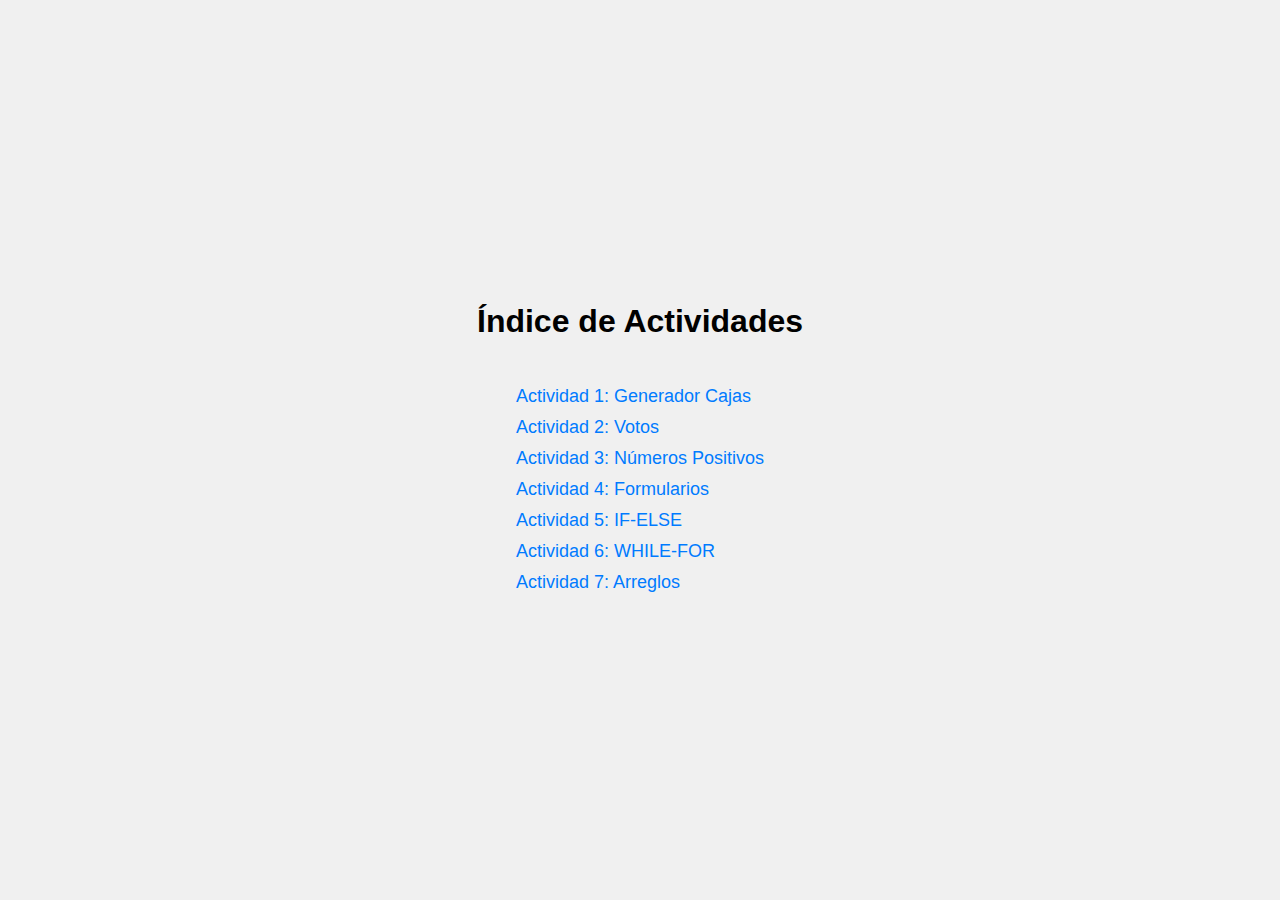
<file: index.html>
<!DOCTYPE html>
<html lang="es">
<head>
    <meta charset="UTF-8">
    <meta name="viewport" content="width=device-width, initial-scale=1.0">
    <title>Índice de Actividades</title>
    <link rel="stylesheet" href="CSS/Estilo.css">
</head>
<body>
    <h1>Índice de Actividades</h1>
    <ul class="activity-list">
        <li><a href="./HTML/cajas.html">Actividad 1: Generador Cajas</a></li>
        <li><a href="./HTML/votos.html">Actividad 2: Votos</a></li>
        <li><a href="./HTML/numeros.html">Actividad 3: Números Positivos</a></li>
        <li><a href="./HTML/formulario.html">Actividad 4: Formularios</a></li>
        <li><a href="./HTML/if-else.html">Actividad 5: IF-ELSE</a></li>
        <li><a href="./HTML/while-for.html">Actividad 6: WHILE-FOR</a></li>
        <li><a href="./HTML/arreglos.html">Actividad 7: Arreglos</a></li>
    </ul>
</body>
</html>
</file>
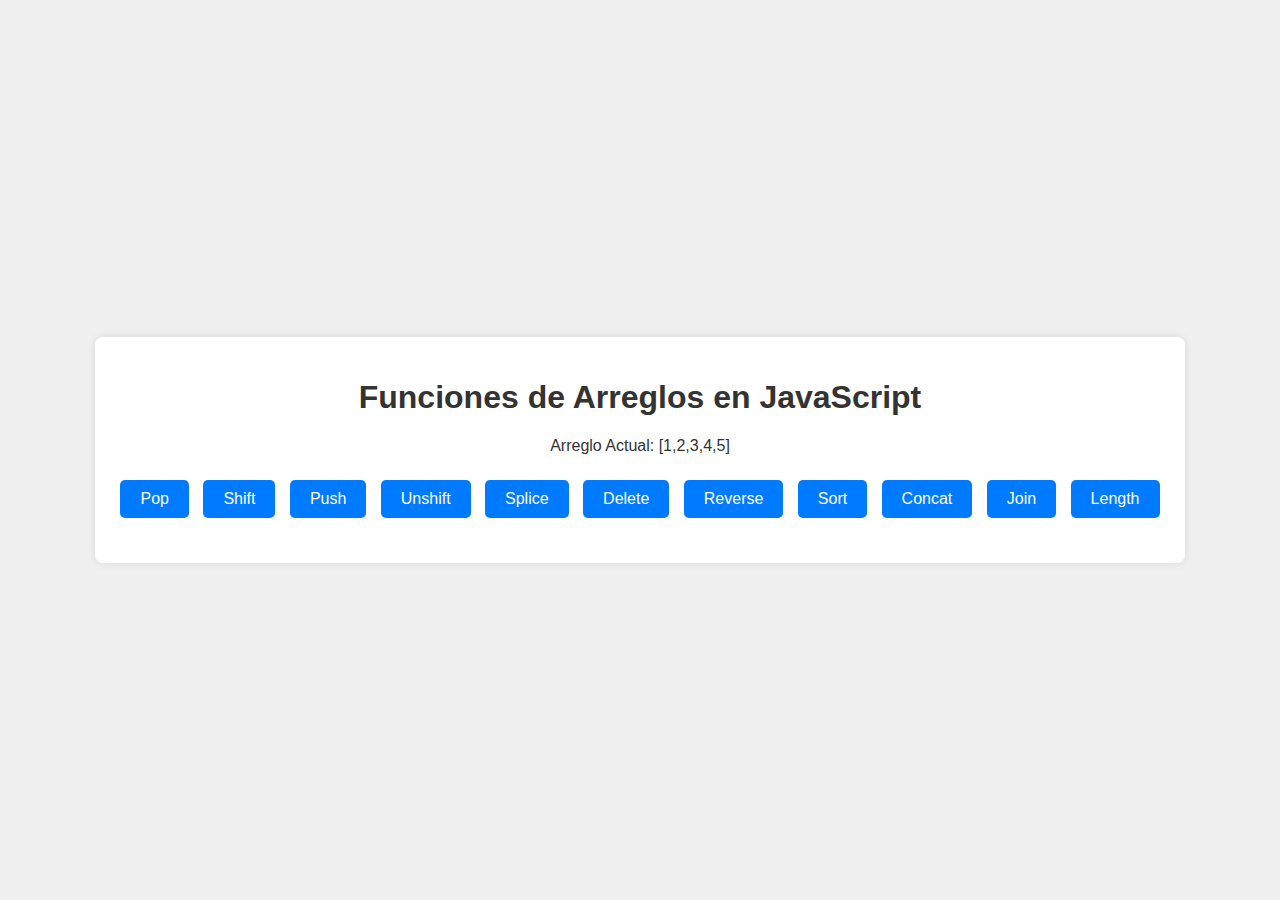
<file: HTML/arreglos.html>
<!DOCTYPE html>
<html lang="es">
<head>
    <meta charset="UTF-8">
    <meta name="viewport" content="width=device-width, initial-scale=1.0">
    <title>Funciones de Arreglos</title>
    <link rel="stylesheet" href="../CSS/Estilo7.css">
</head>
<body>
    <div class="container">
        <h1>Funciones de Arreglos en JavaScript</h1>
        <div class="array-display">
            <p>Arreglo Actual: <span id="array-display">[1, 2, 3, 4, 5]</span></p>
        </div>
        <div class="buttons">
            <button onclick="pop()">Pop</button>
            <button onclick="shift()">Shift</button>
            <button onclick="push()">Push</button>
            <button onclick="unshift()">Unshift</button>
            <button onclick="splice()">Splice</button>
            <button onclick="deleteElement()">Delete</button>
            <button onclick="reverse()">Reverse</button>
            <button onclick="sortArray()">Sort</button>
            <button onclick="concat()">Concat</button>
            <button onclick="join()">Join</button>
            <button onclick="getLength()">Length</button>
        </div>
        <p id="result"></p>
    </div>
    <script src="../JS/funcion7.js"></script>
</body>
</html>
</file>
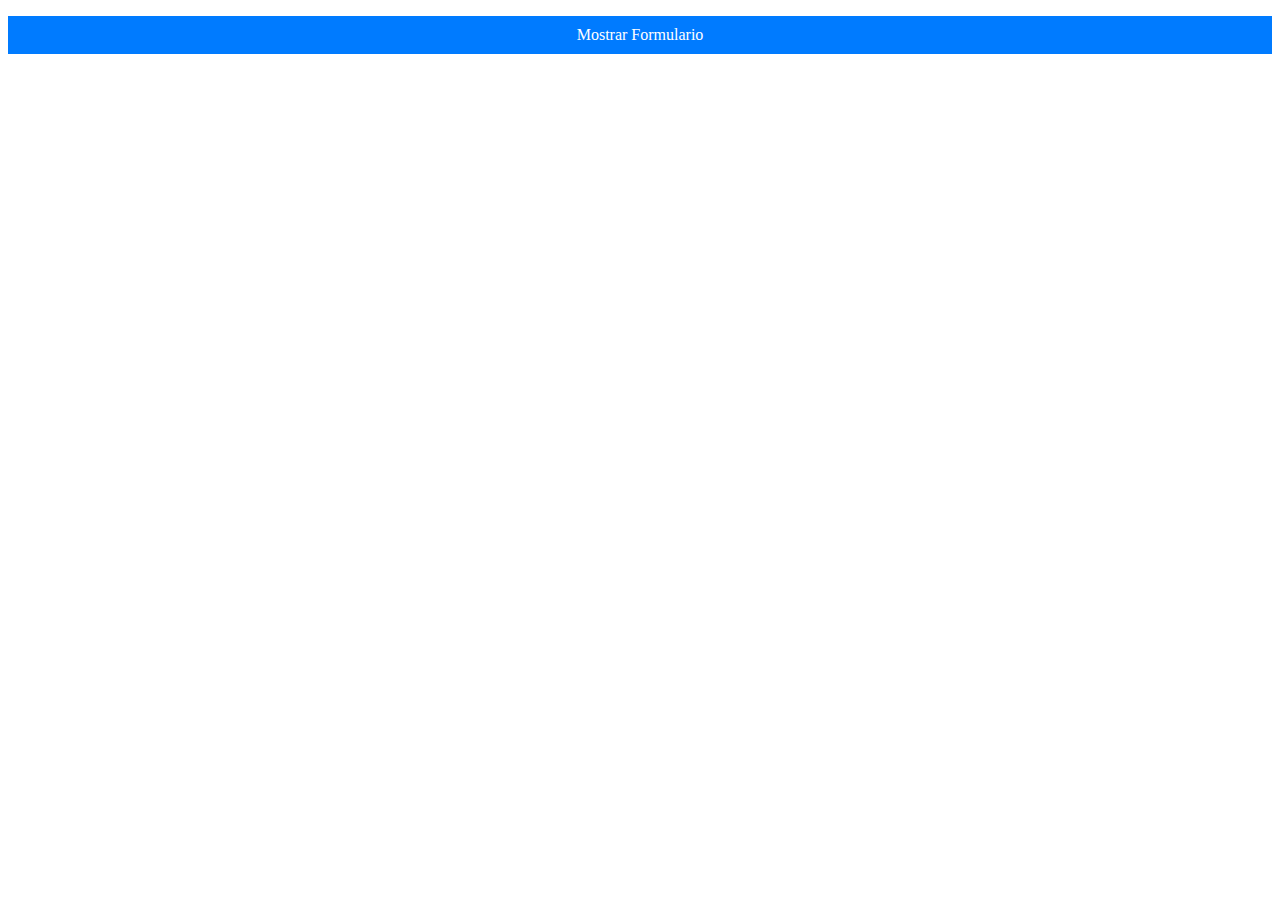
<file: HTML/formulario.html>
<!DOCTYPE html>
<html lang="es">
<head>
    <meta charset="UTF-8">
    <meta name="viewport" content="width=device-width, initial-scale=1.0">
    <title>Mostrar y Ocultar Formulario</title>
    <link rel="stylesheet" href="../CSS/Estilo4.css">
</head>
<body>
    <nav>
        <ul>
            <li><a href="#" id="toggleForm">Mostrar Formulario</a></li>
        </ul>
    </nav>

    <div id="loginForm" class="hidden">
        <h2>Formulario de Ingreso</h2>
        <form>
            <label for="username">Nombre de Usuario:</label>
            <input type="text" id="username" name="username" required>
            <br>
            <label for="password">Contraseña:</label>
            <input type="password" id="password" name="password" required>
            <br>
            <button type="submit">Ingresar</button>
        </form>
    </div>

    <script src="../JS/funcion4.js"></script>
</body>
</html>
</file>
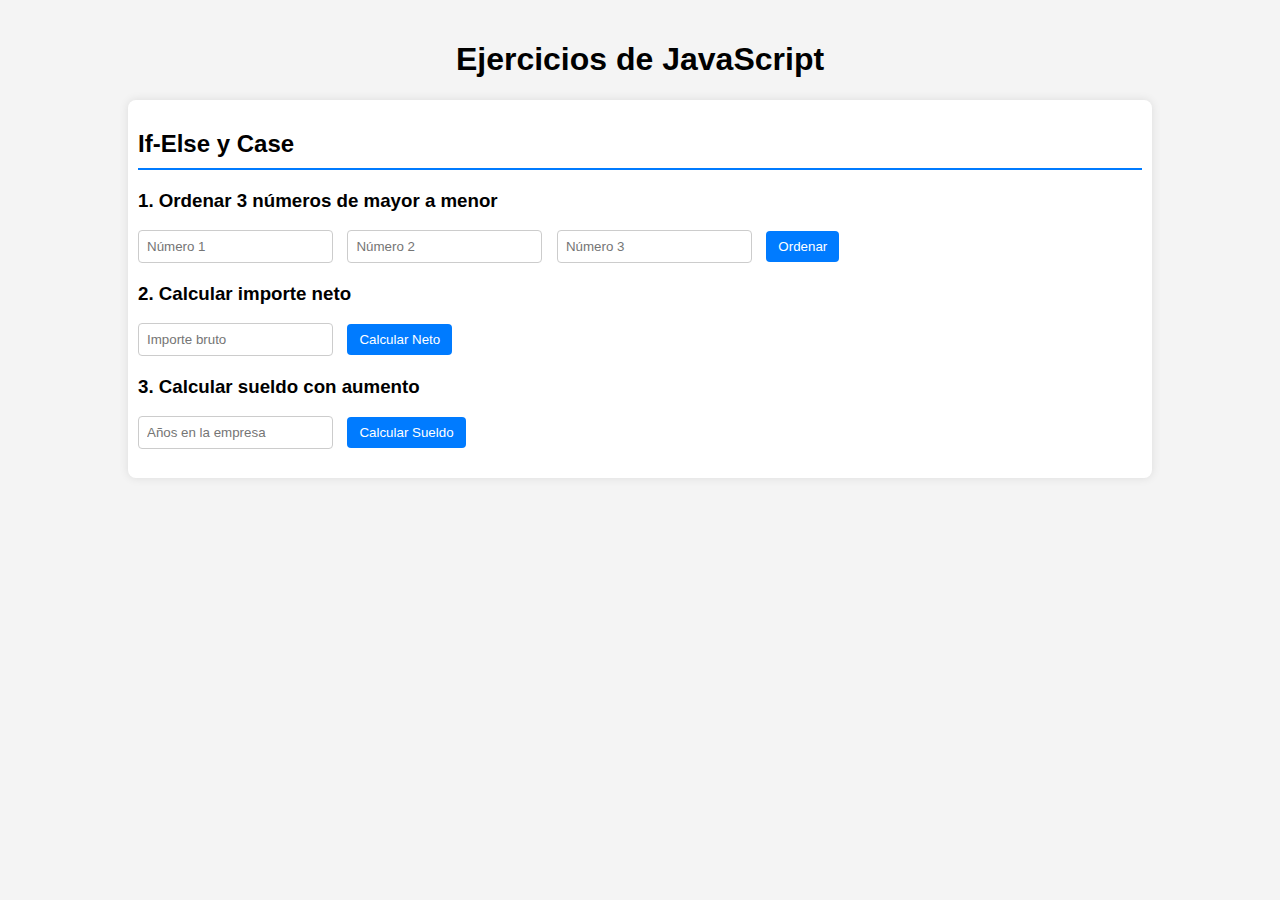
<file: HTML/if-else.html>
<!DOCTYPE html>
<html lang="es">
<head>
    <meta charset="UTF-8">
    <meta name="viewport" content="width=device-width, initial-scale=1.0">
    <title>Ejercicios IF-ELSE</title>
    <link rel="stylesheet" href="../CSS/Estilo5.css">
</head>
<body>
    <div class="container">
        <h1>Ejercicios de JavaScript</h1>

        <!-- If-Else y Case -->
        <section id="if-else">
            <h2>If-Else y Case</h2>
            <div>
                <h3>1. Ordenar 3 números de mayor a menor</h3>
                <input type="number" id="num1" placeholder="Número 1">
                <input type="number" id="num2" placeholder="Número 2">
                <input type="number" id="num3" placeholder="Número 3">
                <button onclick="ordenarNumeros()">Ordenar</button>
                <p id="resultadoOrdenar"></p>
            </div>

            <div>
                <h3>2. Calcular importe neto</h3>
                <input type="number" id="importe" placeholder="Importe bruto">
                <button onclick="calcularNeto()">Calcular Neto</button>
                <p id="resultadoNeto"></p>
            </div>

            <div>
                <h3>3. Calcular sueldo con aumento</h3>
                <input type="number" id="anos" placeholder="Años en la empresa">
                <button onclick="calcularSueldo()">Calcular Sueldo</button>
                <p id="resultadoSueldo"></p>
            </div>
        </section>

    <script src="../JS/funcion5.js"></script>
</body>
</html>
</file>
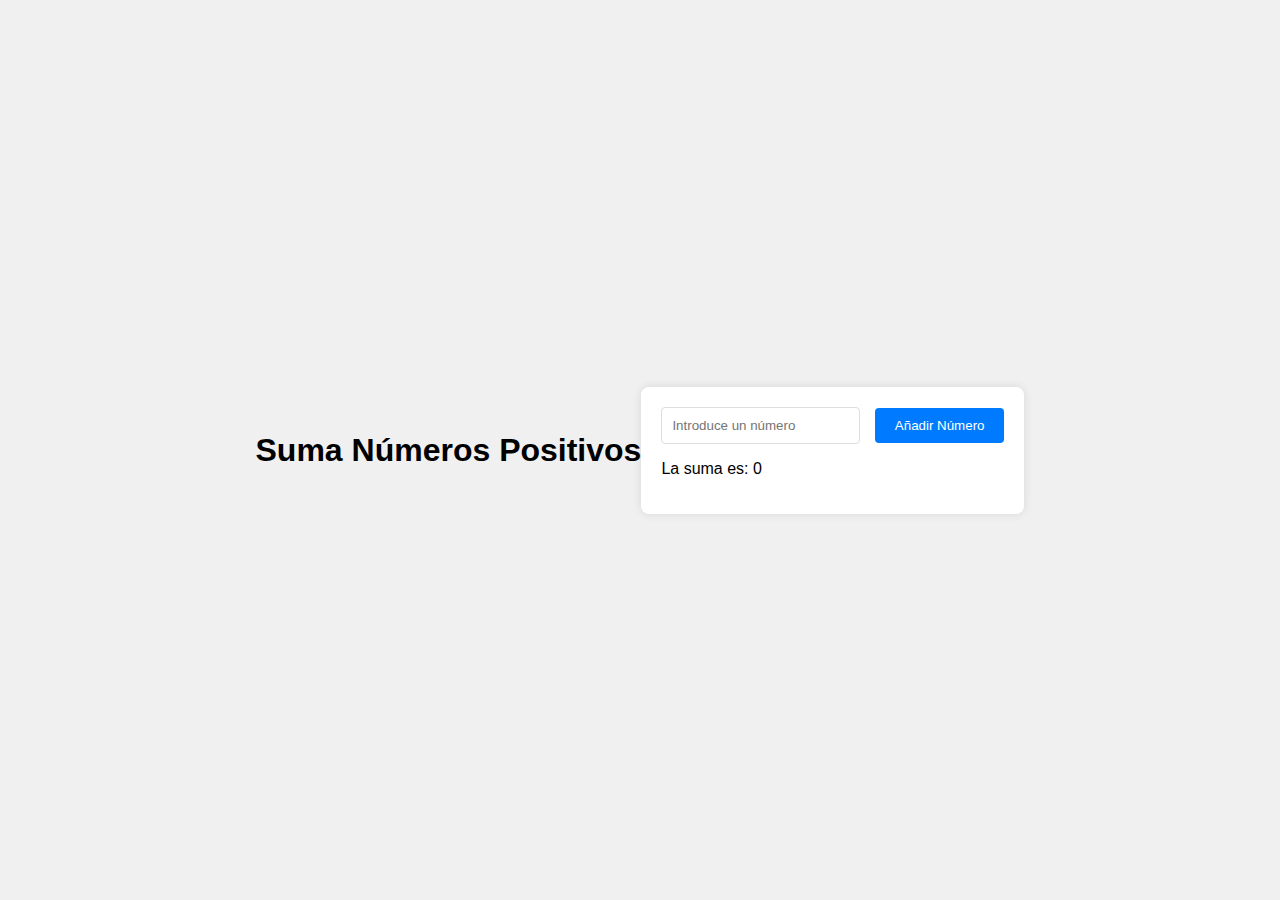
<file: HTML/numeros.html>
<!DOCTYPE html>
<html lang="es">
<head>
    <meta charset="UTF-8">
    <meta name="viewport" content="width=device-width, initial-scale=1.0">
    <title>Suma Números Positivos</title>
    <link rel="stylesheet" href="../CSS/Estilo3.css">
</head>
<body>
    <h1>Suma Números Positivos</h1>
    <div class="container">
        <input type="number" id="numero" placeholder="Introduce un número">
        <button onclick="sumarNumeros()">Añadir Número</button>
        <p id="resultado">La suma es: 0</p>
    </div>
    <script src="../JS/funcion3.js"></script>
</body>
</html>
</file>
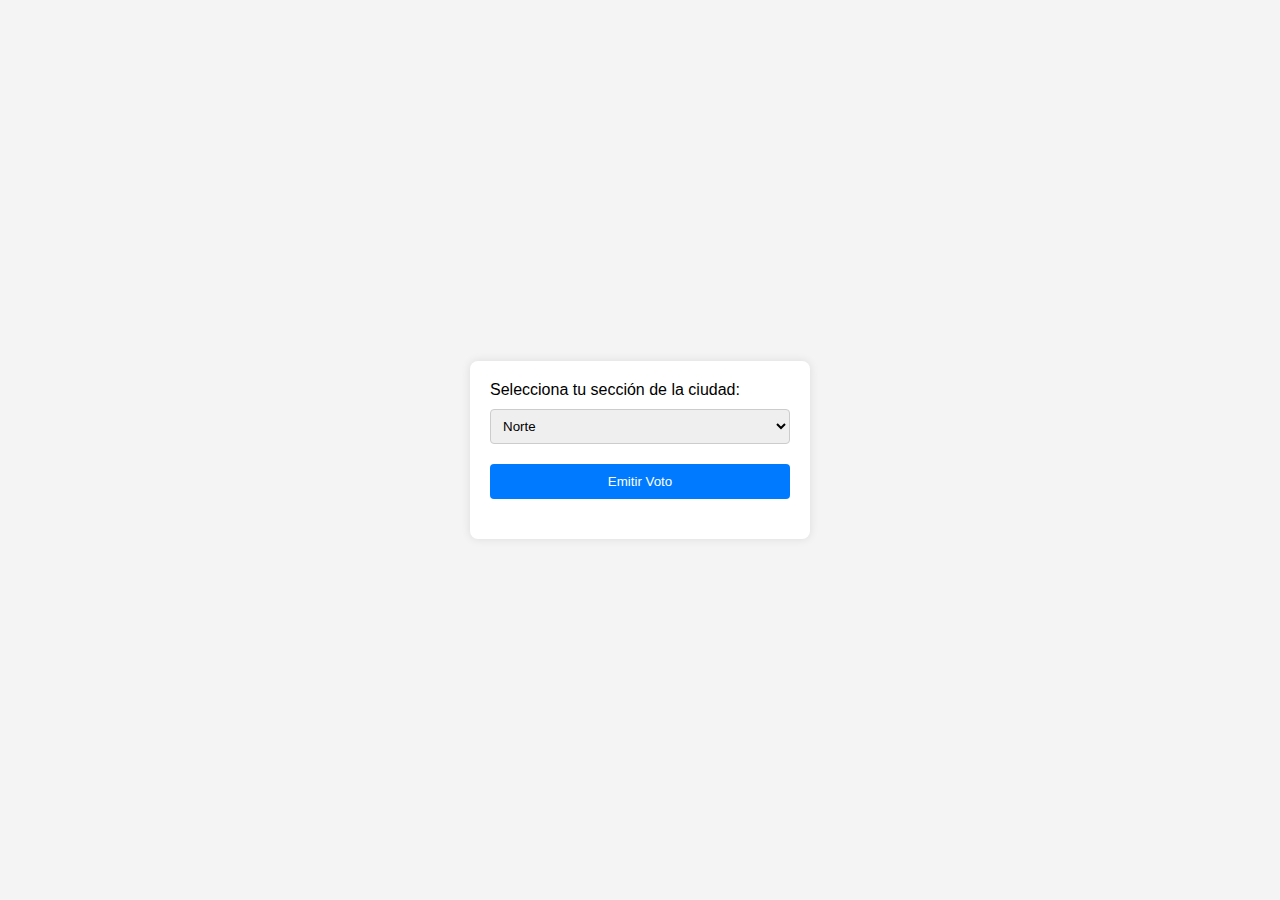
<file: HTML/votos.html>
<!DOCTYPE html>
<html lang="es">
<head>
    <meta charset="UTF-8">
    <meta name="viewport" content="width=device-width, initial-scale=1.0">
    <title>Votación de Sección de la Ciudad</title>
    <link rel="stylesheet" href="../CSS/Estilo2.css">
</head>
<body>

    <form id="votingForm">
        <label for="section">Selecciona tu sección de la ciudad:</label>
        <select id="section" name="section">
            <option value="norte">Norte</option>
            <option value="sur">Sur</option>
            <option value="centro">Centro</option>
        </select>
        <button type="submit">Emitir Voto</button>
        <div class="result" id="result"></div>
    </form>

    <script src="../JS/funcion2.js"></script>
</body>
</html>
</file>
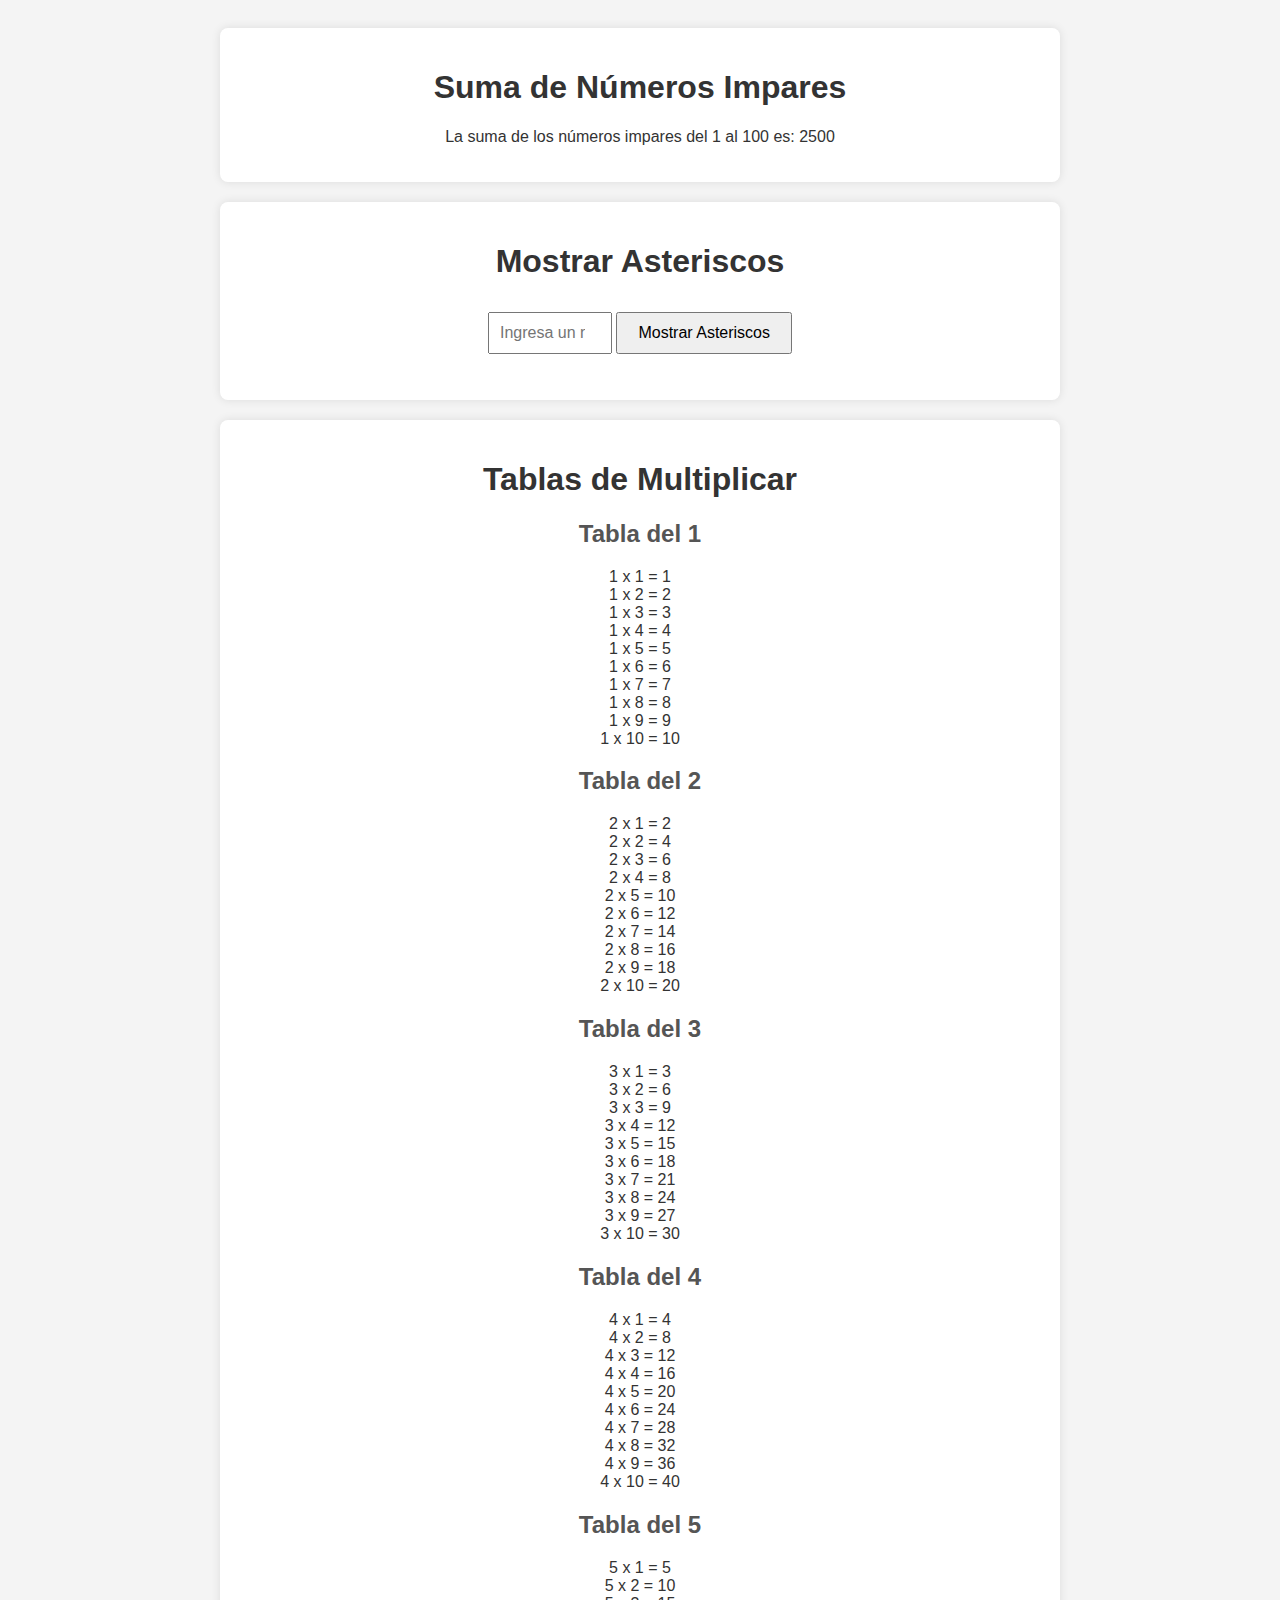
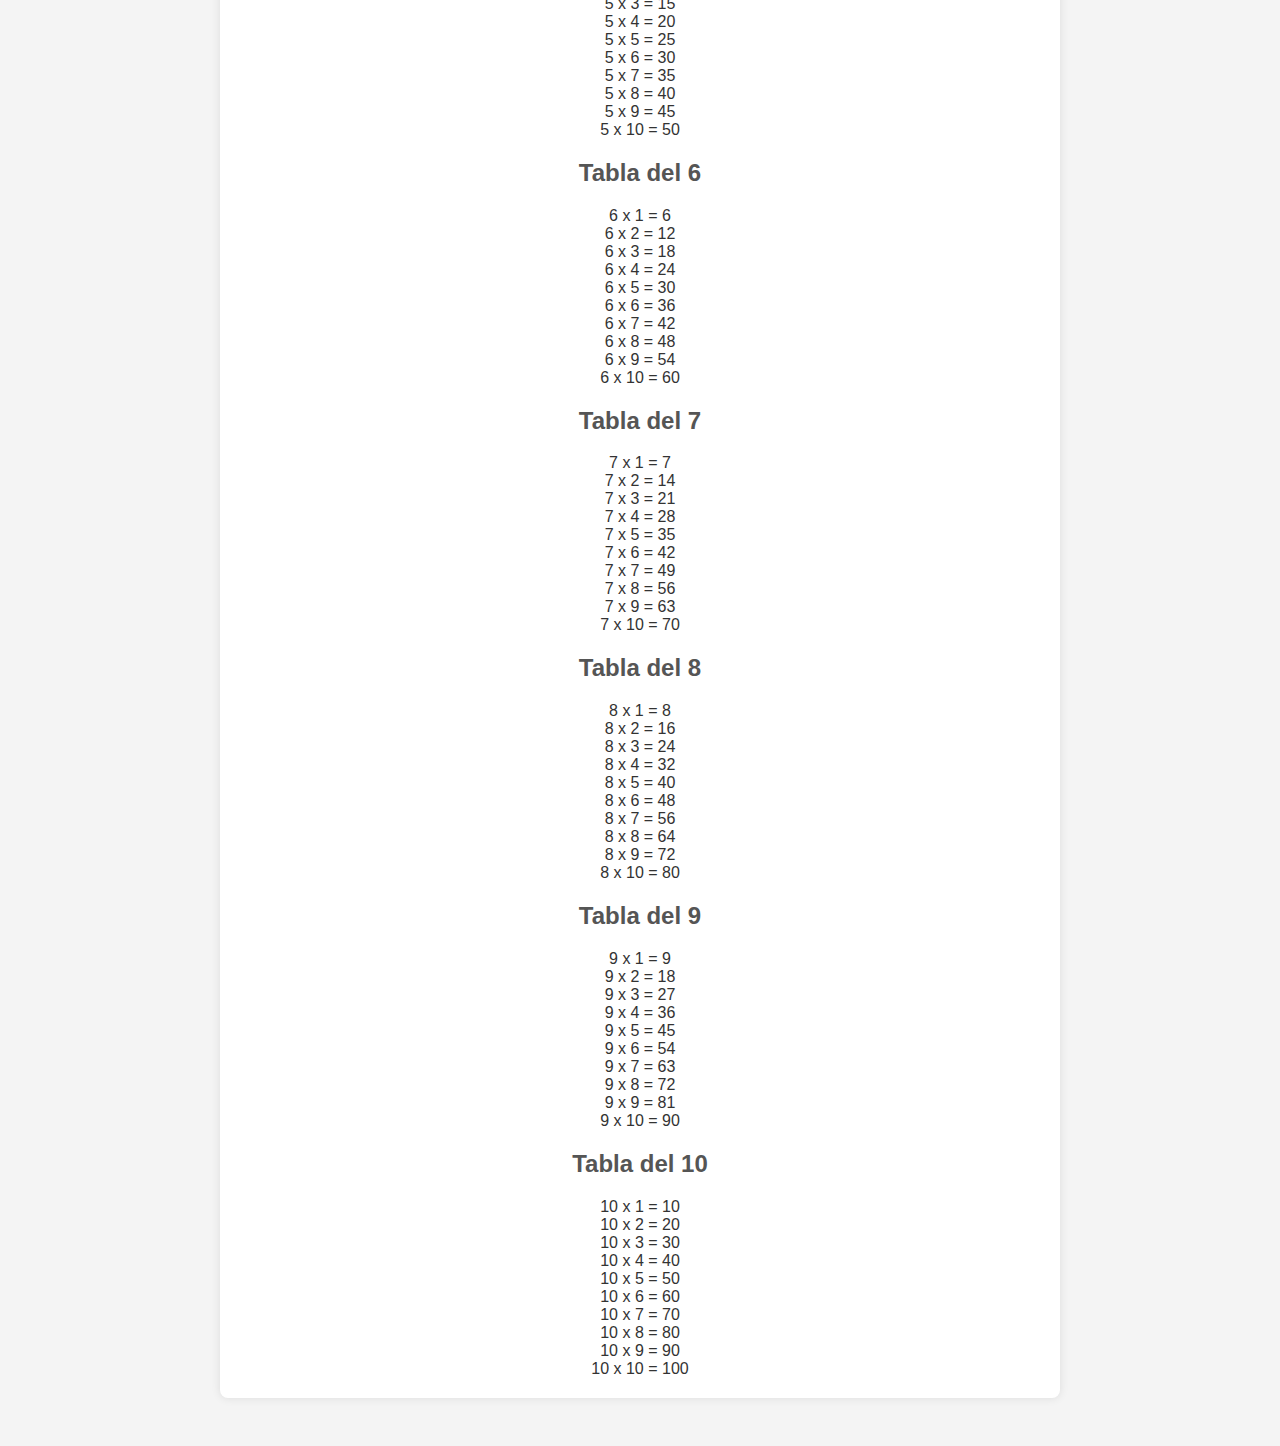
<file: HTML/while-for.html>
<!DOCTYPE html>
<html lang="es">
<head>
    <meta charset="UTF-8">
    <meta name="viewport" content="width=device-width, initial-scale=1.0">
    <title>Ejercicios de JavaScript</title>
    <link rel="stylesheet" href="../CSS/Estilo6.css">
</head>
<body>
    <!-- Ejercicio 1: Suma de números impares -->
    <div class="container">
        <h1>Suma de Números Impares</h1>
        <p id="resultado"></p>
    </div>
    
    <!-- Ejercicio 2: Mostrar asteriscos -->
    <div class="container">
        <h1>Mostrar Asteriscos</h1>
        <input type="number" id="numero" placeholder="Ingresa un número" />
        <button onclick="mostrarAsteriscos()">Mostrar Asteriscos</button>
        <p id="resultado-asteriscos"></p>
    </div>
    
    <!-- Ejercicio 3: Tablas de multiplicar -->
    <div class="container">
        <h1>Tablas de Multiplicar</h1>
        <div id="tablas"></div>
    </div>

    <script src="../JS/funcion6.js"></script>
</body>
</html>
</file>
<file: CSS/Estilo.css>
body {
    font-family: Arial, sans-serif;
    background-color: #f0f0f0;
    display: flex;
    flex-direction: column;
    align-items: center;
    justify-content: center;
    height: 100vh;
    margin: 0;
}
h1 {
    margin-bottom: 20px;
}
.activity-list {
    list-style-type: none;
    padding: 0;
}
.activity-list li {
    margin: 10px 0;
}
.activity-list a {
    text-decoration: none;
    color: #007bff;
    font-size: 18px;
}
.activity-list a:hover {
    text-decoration: underline;
}
</file>
<file: CSS/Estilo7.css>
body {
    font-family: Arial, sans-serif;
    background-color: #f0f0f0;
    color: #333;
    display: flex;
    justify-content: center;
    align-items: center;
    height: 100vh;
    margin: 0;
}

.container {
    background-color: #fff;
    padding: 20px;
    border-radius: 8px;
    box-shadow: 0 0 10px rgba(0, 0, 0, 0.1);
    text-align: center;
}

.buttons {
    margin: 20px 0;
}

button {
    background-color: #007bff;
    color: white;
    border: none;
    padding: 10px 20px;
    margin: 5px;
    border-radius: 5px;
    cursor: pointer;
    font-size: 16px;
}

button:hover {
    background-color: #0056b3;
}

#result {
    margin-top: 20px;
    font-weight: bold;
}
</file>
<file: CSS/Estilo4.css>
.hidden {
    display: none;
}

#loginForm {
    margin-top: 20px;
}

nav ul {
    list-style-type: none;
    padding: 0;
}

nav a {
    display: block;
    padding: 10px 20px;
    text-decoration: none;
    background-color: #007bff;
    color: white;
    font-size: 16px;
    text-align: center;
}

nav a:hover {
    background-color: #0056b3;
}
</file>
<file: CSS/Estilo5.css>
body {
    font-family: Arial, sans-serif;
    background-color: #f4f4f4;
    margin: 0;
    padding: 0;
}

.container {
    width: 80%;
    margin: 0 auto;
    padding: 20px;
}

h1 {
    text-align: center;
}

section {
    margin-bottom: 20px;
    padding: 10px;
    background-color: #fff;
    border-radius: 8px;
    box-shadow: 0 0 10px rgba(0, 0, 0, 0.1);
}

h2 {
    border-bottom: 2px solid #007bff;
    padding-bottom: 10px;
}

input {
    padding: 8px;
    margin-right: 10px;
    border: 1px solid #ccc;
    border-radius: 4px;
}

button {
    padding: 8px 12px;
    border: none;
    border-radius: 4px;
    background-color: #007bff;
    color: #fff;
    cursor: pointer;
}

button:hover {
    background-color: #0056b3;
}

p {
    font-size: 1.2em;
    font-weight: bold;
}
</file>
<file: CSS/Estilo3.css>
body {
    font-family: Arial, sans-serif;
    background-color: #f0f0f0;
    display: flex;
    justify-content: center;
    align-items: center;
    height: 100vh;
    margin: 0;
}

.container {
    background-color: #fff;
    padding: 20px;
    border-radius: 8px;
    box-shadow: 0 0 10px rgba(0, 0, 0, 0.1);
}

input {
    padding: 10px;
    margin-right: 10px;
    border: 1px solid #ddd;
    border-radius: 4px;
}

button {
    padding: 10px 20px;
    border: none;
    border-radius: 4px;
    background-color: #007bff;
    color: #fff;
    cursor: pointer;
}

button:hover {
    background-color: #0056b3;
}
</file>
<file: CSS/Estilo2.css>
body {
    font-family: Arial, sans-serif;
    background-color: #f4f4f4;
    display: flex;
    justify-content: center;
    align-items: center;
    height: 100vh;
    margin: 0;
}

form {
    background-color: #fff;
    padding: 20px;
    border-radius: 8px;
    box-shadow: 0 0 10px rgba(0, 0, 0, 0.1);
    width: 300px;
}

label {
    display: block;
    margin-bottom: 10px;
}

select {
    width: 100%;
    padding: 8px;
    margin-bottom: 20px;
    border-radius: 4px;
    border: 1px solid #ccc;
}

button {
    width: 100%;
    padding: 10px;
    background-color: #007BFF;
    color: white;
    border: none;
    border-radius: 4px;
    cursor: pointer;
}

button:hover {
    background-color: #0056b3;
}

.result {
    margin-top: 20px;
    font-weight: bold;
}
</file>
<file: CSS/Estilo6.css>
body {
    font-family: Arial, sans-serif;
    background-color: #f4f4f4;
    color: #333;
    text-align: center;
    padding: 20px;
}

.container {
    background: #fff;
    border-radius: 8px;
    padding: 20px;
    box-shadow: 0 0 10px rgba(0, 0, 0, 0.1);
    max-width: 800px;
    margin: auto;
    margin-bottom: 20px;
}

h2 {
    color: #555;
}

input[type="number"] {
    padding: 10px;
    margin: 10px 0;
    font-size: 16px;
    width: 100px;
}

button {
    padding: 10px 20px;
    font-size: 16px;
    cursor: pointer;
}
</file>
